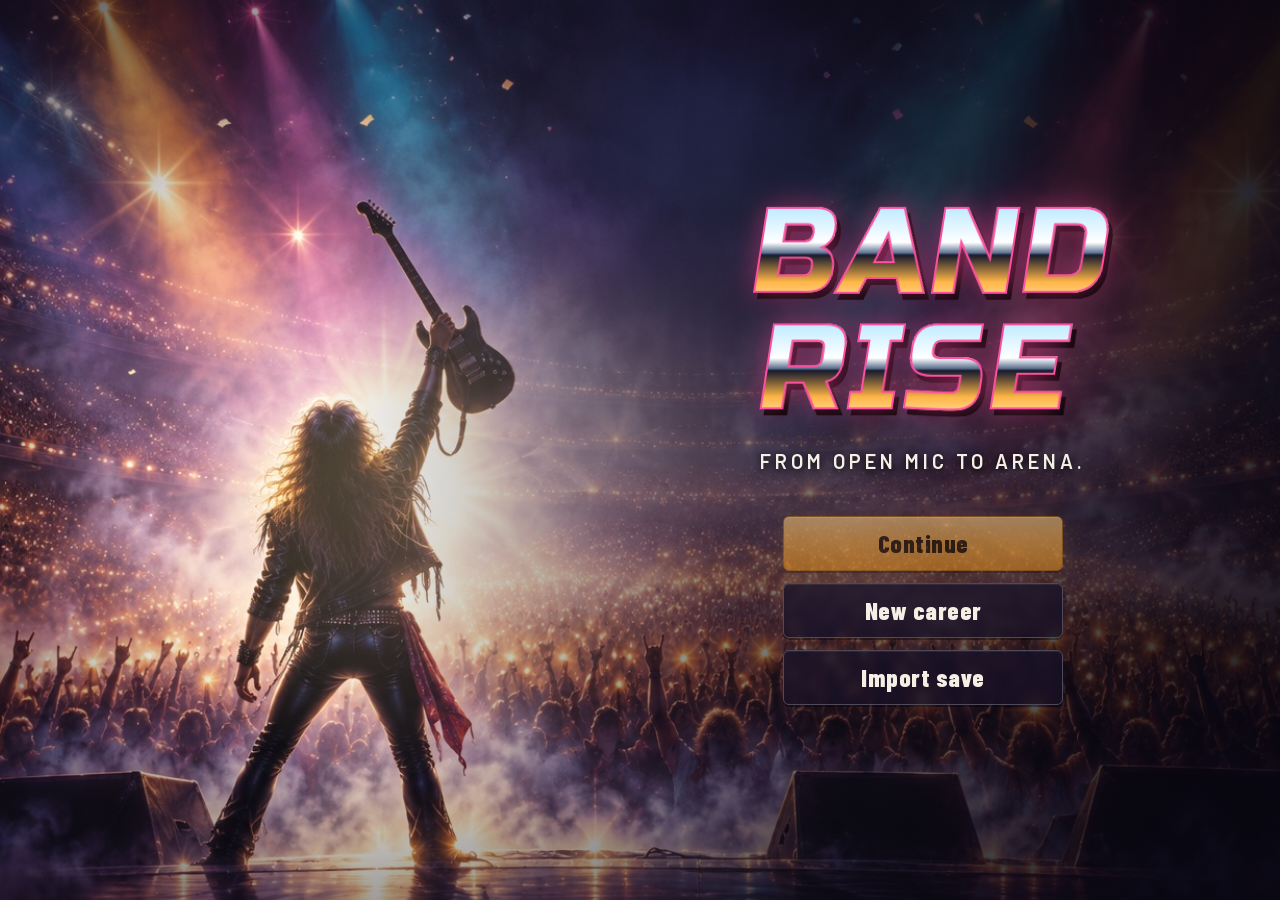
<file: index.html>
<!DOCTYPE html>
<html lang="en">
<head>
  <meta charset="UTF-8">
  <meta name="viewport" content="width=device-width, initial-scale=1.0, viewport-fit=cover">
  <title>Band Rise</title>
  <!-- The list of files and the version tag (always fetched fresh), then the stylesheet. See js/files.js. -->
  <script>document.write('<script src="js/files.js?' + Date.now() + '"><\/script>');</script>
  <script>Game.files.writeCss();</script>
</head>
<body>
  <!-- The whole game draws inside this box. -->
  <main id="app"></main>
  <!-- The debug panel (only filled in when the address ends in ?debug). -->
  <div id="debug"></div>

  <!--
    Every script, in order, from the list in js/files.js (classic script tags, no modules, so the game works by
    double-clicking this file). Each one gets the version tag, so a new publish always loads together.
  -->
  <script>Game.files.write(Game.files.game.concat(Game.files.screens, Game.files.start));</script>
</body>
</html>
</file>
